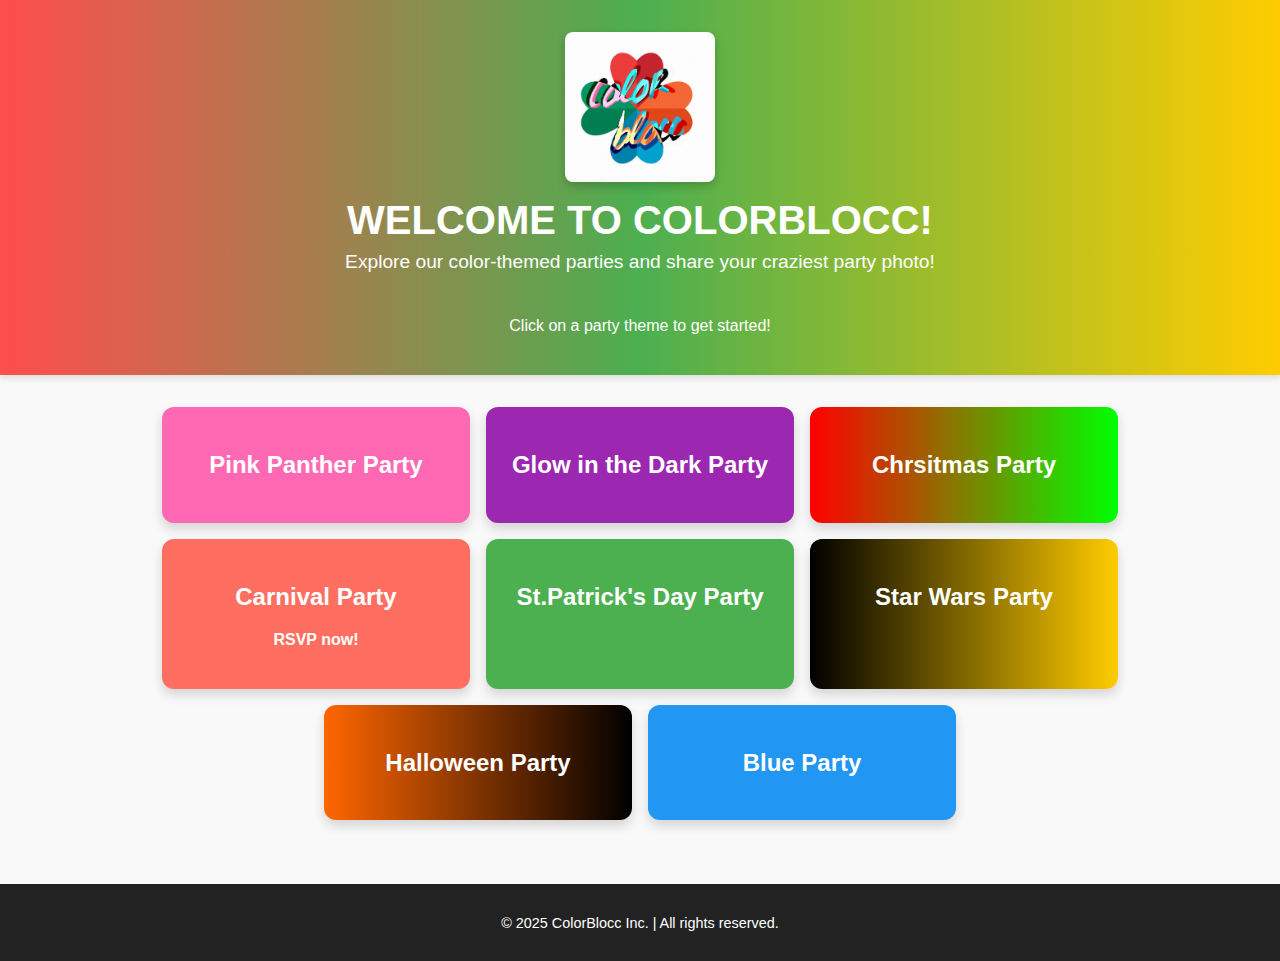
<file: templates/index.html>
<!DOCTYPE html>
<html lang="en">
<head>
    <meta charset="UTF-8">
    <meta name="viewport" content="width=device-width, initial-scale=1.0">
    <title>ColorBlocc Parties</title>
    <link rel="stylesheet" href="/static/styles.css">
</head>
<body>
    <header class="hero">
        <div class="logo-container">
            <img src="/static/colorblocc.jpg" alt="" class="logo">
        </div>
        <h1>Welcome to ColorBlocc!</h1>
        <p>Explore our color-themed parties and share your craziest party photo!</p>
            <br>
            <br>
            Click on a party theme to get started!
        </p>
    </header>
    <main>
        <section class="party-list">

            <a href="/party/pink" class="party-card pink">
                <h2>Pink Panther Party</h2>
                <p></p>
            </a>

            <a href="/party/purple" class="party-card purple">
                <h2>Glow in the Dark Party</h2>
                <p></p>
            </a>

            <a href="/party/christmas" class="party-card christmas">
                <h2>Chrsitmas Party</h2>
                <p></p>

            <a href="/rsvp" class="party-card carnival">
                <h2>Carnival Party</h2>
                <p>RSVP now!</p>
            </a>

            <a href="/party/green" class="party-card green">
                <h2>St.Patrick's Day Party</h2>
                <p></p>
            </a>

            <a href="/party/black-yellow" class="party-card black-yellow">
                <h2>Star Wars Party</h2>
                <p></p>
            </a>

            <a href="/party/halloween" class="party-card halloween">
                <h2>Halloween Party</h2>
                <p></p>
            </a>

            <a href="/party/blue" class="party-card blue">
                <h2>Blue Party</h2>
                <p></p>
            </a>
        </section>
    </main>
    <footer>
        <p>&copy; 2025 ColorBlocc Inc. | All rights reserved.</p>
    </footer>
</body>
</html>
</file>
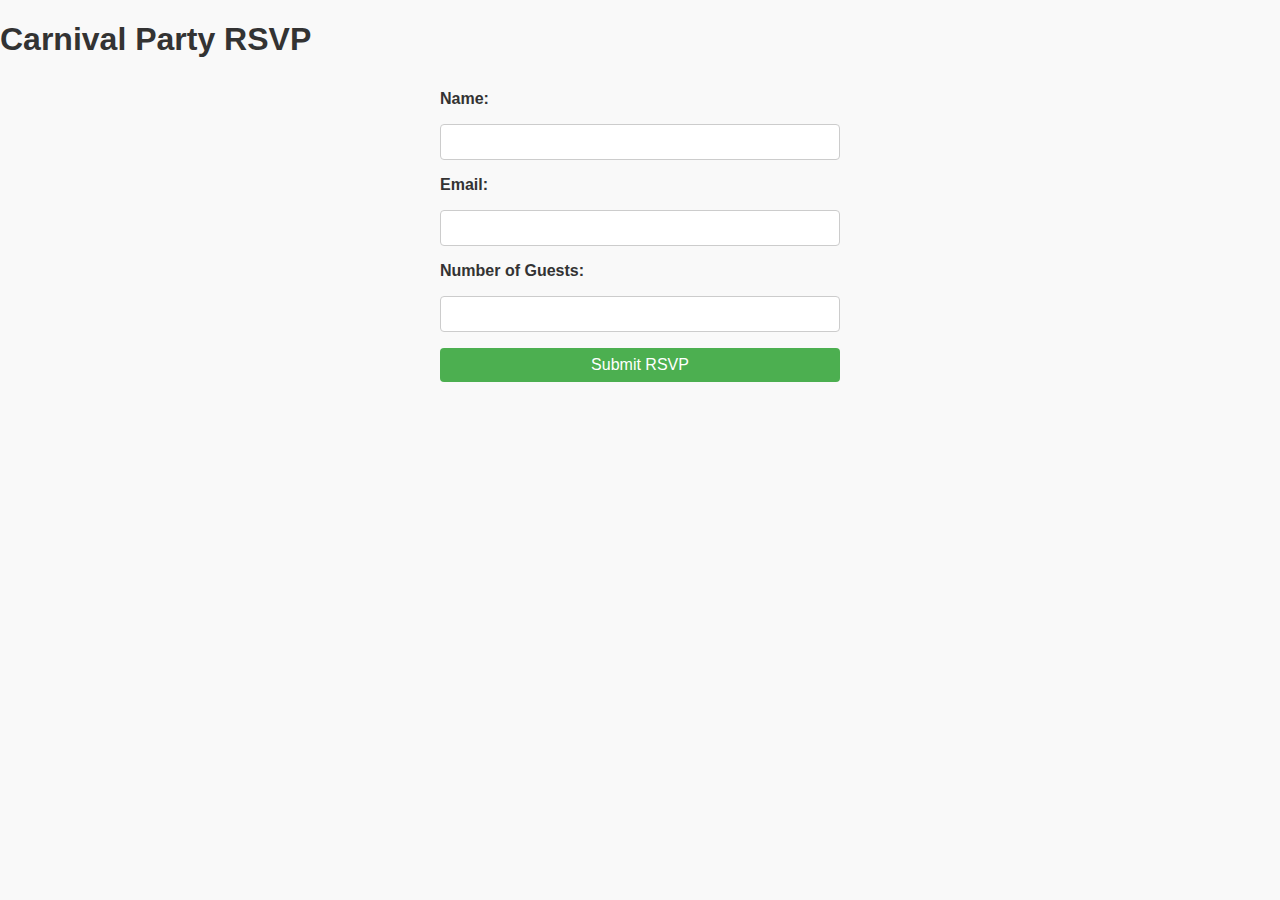
<file: templates/rsvp.html>
<!DOCTYPE html>
<html lang="en">
<head>
    <meta charset="UTF-8">
    <meta name="viewport" content="width=device-width, initial-scale=1.0">
    <title>Carnival Party RSVP</title>
    <link rel="stylesheet" href="/static/styles.css">
</head>
<body>
    <header>
        <h1>Carnival Party RSVP</h1>
    </header>
    <main>
        <form action="/rsvp" method="POST" class="rsvp-form">
            <label for="name">Name:</label>
            <input type="text" id="name" name="name" required>

            <label for="email">Email:</label>
            <input type="email" id="email" name="email" required>

            <label for="guests">Number of Guests:</label>
            <input type="number" id="guests" name="guests" min="1" required>

            <button type="submit">Submit RSVP</button>
        </form>
    </main>
</body>
</html>
</file>
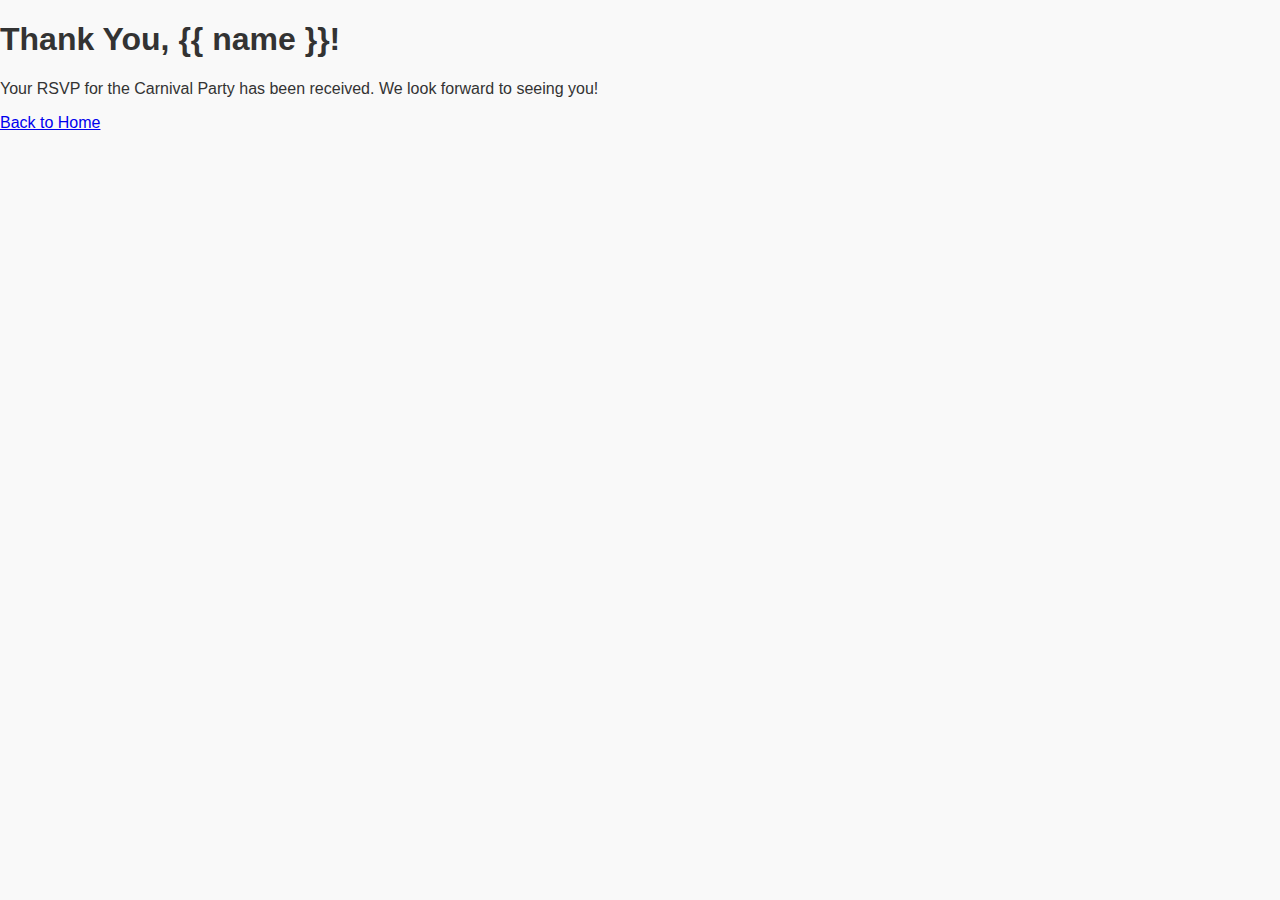
<file: templates/thank_you.html>
<!DOCTYPE html>
<html lang="en">
<head>
    <meta charset="UTF-8">
    <meta name="viewport" content="width=device-width, initial-scale=1.0">
    <title>Thank You</title>
    <link rel="stylesheet" href="/static/styles.css">
</head>
<body>
    <header>
        <h1>Thank You, {{ name }}!</h1>
    </header>
    <main>
        <p>Your RSVP for the Carnival Party has been received. We look forward to seeing you!</p>
        <a href="/">Back to Home</a>
    </main>
</body>
</html>
</file>
<file: static/styles.css>
/* General Reset */
body {
  margin: 0;
  font-family: 'Arial', sans-serif;
  background-color: #f9f9f9;
  color: #333;
}

/* Header */
.hero {
  text-align: center;
  padding: 2rem;
  background: linear-gradient(to right, #ff4d4d, #4caf50, #ffcc00);
  color: white;
  box-shadow: 0px 4px 6px rgba(0, 0, 0, 0.1);
}

.logo-container {
  display: flex;
  justify-content: center;
  margin-bottom: 1rem;
}

.logo {
  width: 150px;
  height: auto;
  border-radius: 8px;
  box-shadow: 0px 4px 10px rgba(0, 0, 0, 0.2);
}

.hero h1 {
  font-size: 2.5rem;
  margin: 0.5rem 0;
  text-transform: uppercase;
}

.hero p {
  font-size: 1.2rem;
  margin: 0.5rem 0;
}

/* Party List */
.party-list {
  display: flex;
  justify-content: center;
  gap: 1rem;
  padding: 2rem;
  flex-wrap: wrap;
}

.party-card {
  width: 260px;
  padding: 1.5rem;
  border-radius: 12px;
  text-align: center;
  text-decoration: none;
  color: white;
  font-weight: bold;
  box-shadow: 0px 6px 12px rgba(0, 0, 0, 0.15);
  transition: transform 0.3s ease, box-shadow 0.3s ease;
}

.party-card:hover {
  transform: translateY(-5px);
  box-shadow: 0px 10px 15px rgba(0, 0, 0, 0.25);
}

.carnival {
  background-color: #ff6f61; 
  color: white;
  transition: transform 0.3s ease, box-shadow 0.3s ease;
}

.purple {
  background-color: #9c27b0;
}

.christmas {
  background: linear-gradient(to right, #ff0000, #00ff00);
}

.carnival:hover {
  transform: translateY(-5px);
  box-shadow: 0px 10px 15px rgba(0, 0, 0, 0.25);
}


.green {
  background-color: #4caf50;
}

.black-yellow {
  background: linear-gradient(to right, #000000, #ffcc00);
}

.pink {
  background-color: #ff69b4;
}

.halloween {
  background: linear-gradient(to right, #ff6600, #000000);
}

.blue {
  background-color: #2196f3;
}

.rsvp-form {
  max-width: 400px;
  margin: 2rem auto;
  display: flex;
  flex-direction: column;
  gap: 1rem;
}

.rsvp-form label {
  font-weight: bold;
}

.rsvp-form input {
  padding: 0.5rem;
  border: 1px solid #ccc;
  border-radius: 4px;
  font-size: 1rem;
}

.rsvp-form button {
  padding: 0.5rem 1rem;
  background-color: #4caf50;
  color: white;
  border: none;
  border-radius: 4px;
  cursor: pointer;
  font-size: 1rem;
}

.rsvp-form button:hover {
  background-color: #45a049;
}


/* Footer */
footer {
  text-align: center;
  padding: 1rem;
  background-color: #222;
  color: white;
  margin-top: 2rem;
  font-size: 0.9rem;
}

/* Responsive Design */
@media (max-width: 768px) {
  .party-list {
      flex-direction: column;
      align-items: center;
  }

  .party-card {
      width: 90%;
  }
}
</file>
